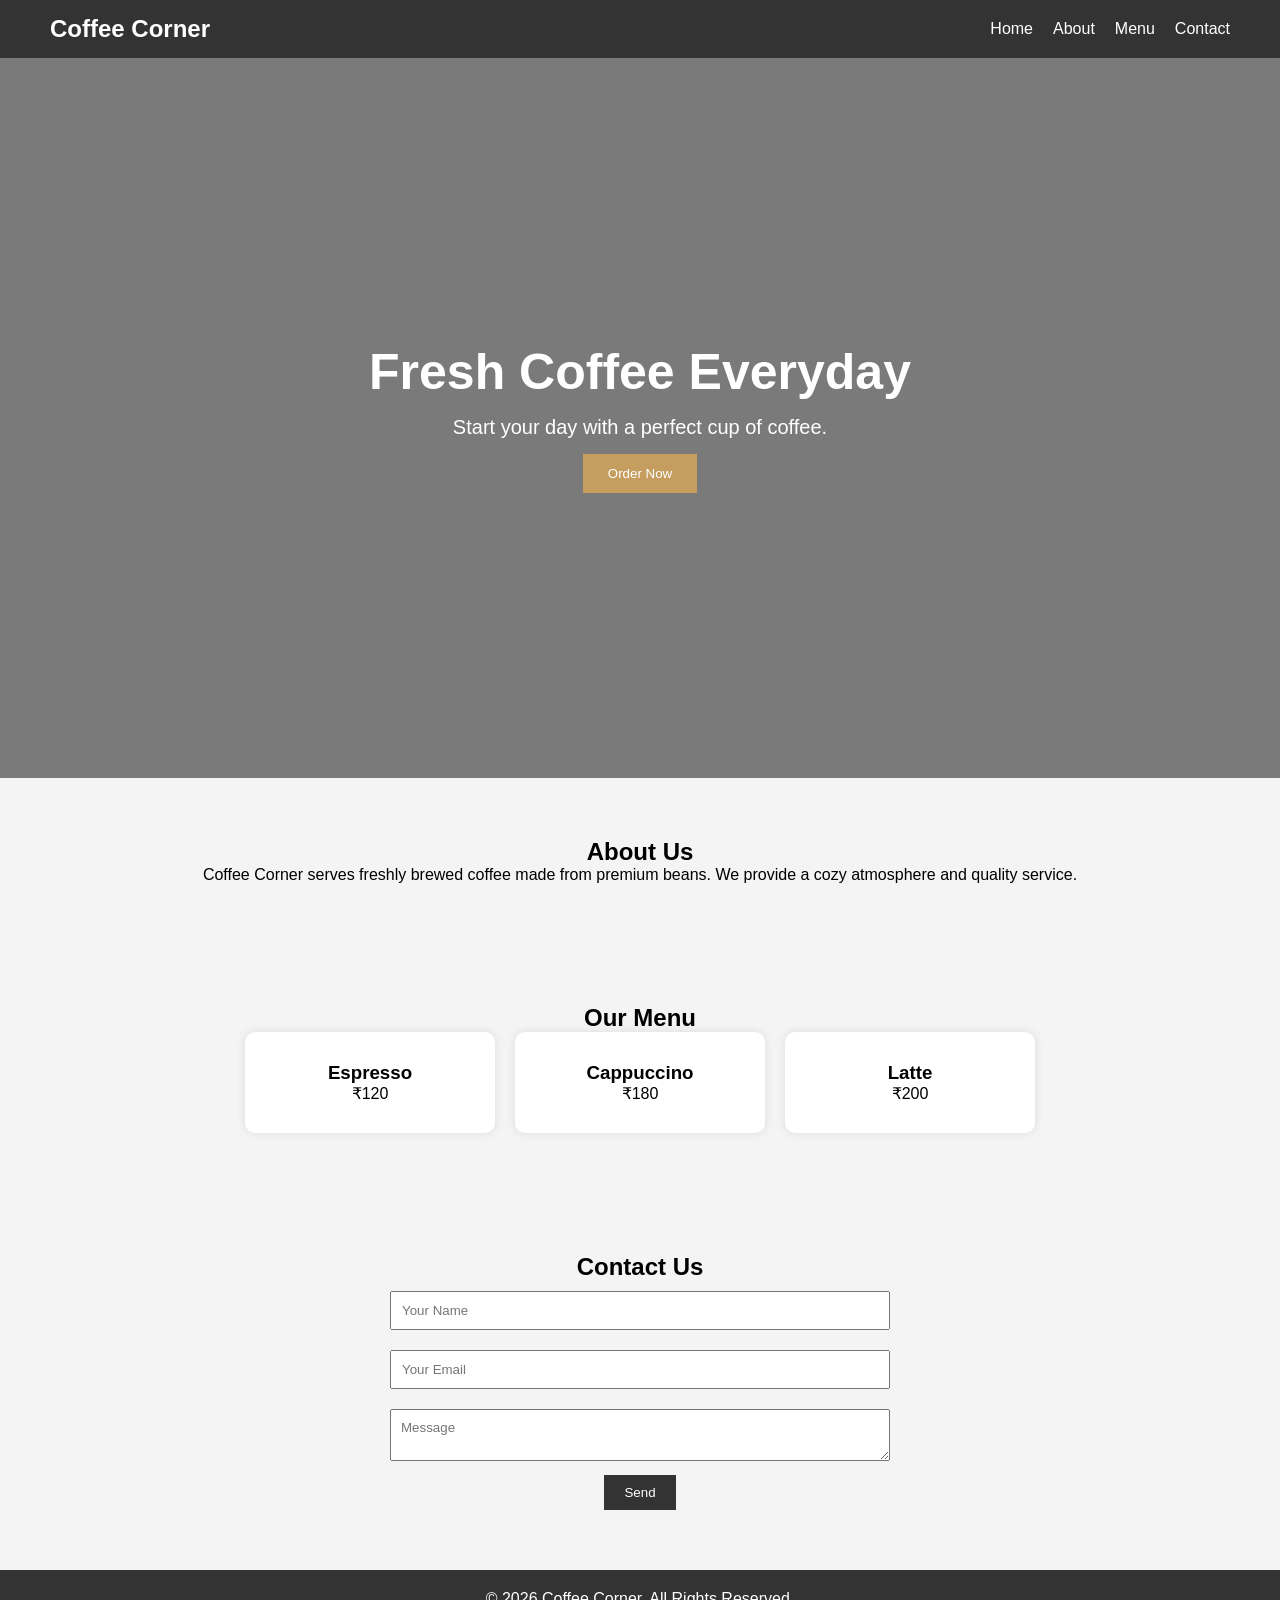
<file: index.html>
<!DOCTYPE html>
<html lang="en">
<head>
<meta charset="UTF-8">
<meta name="viewport" content="width=device-width, initial-scale=1.0">
<title>Coffee Corner</title>
<link rel="stylesheet" href="style.css">
</head>
<body>

<header>
    <nav>
        <h2>Coffee Corner</h2>

        <ul>
            <li><a href="#">Home</a></li>
            <li><a href="#about">About</a></li>
            <li><a href="#menu">Menu</a></li>
            <li><a href="#contact">Contact</a></li>
        </ul>
    </nav>

    <div class="hero">
        <h1>Fresh Coffee Everyday</h1>
        <p>Start your day with a perfect cup of coffee.</p>
        <button>Order Now</button>
    </div>
</header>

<section id="about">
    <h2>About Us</h2>
    <p>
        Coffee Corner serves freshly brewed coffee made from
        premium beans. We provide a cozy atmosphere and quality service.
    </p>
</section>

<section id="menu">
    <h2>Our Menu</h2>

    <div class="cards">
        <div class="card">
            <h3>Espresso</h3>
            <p>₹120</p>
        </div>

        <div class="card">
            <h3>Cappuccino</h3>
            <p>₹180</p>
        </div>

        <div class="card">
            <h3>Latte</h3>
            <p>₹200</p>
        </div>
    </div>
</section>

<section id="contact">
    <h2>Contact Us</h2>

    <form>
        <input type="text" placeholder="Your Name">
        <input type="email" placeholder="Your Email">
        <textarea placeholder="Message"></textarea>
        <button type="submit">Send</button>
    </form>
</section>

<footer>
    <p>© 2026 Coffee Corner. All Rights Reserved.</p>
</footer>

</body>
</html>
</file>
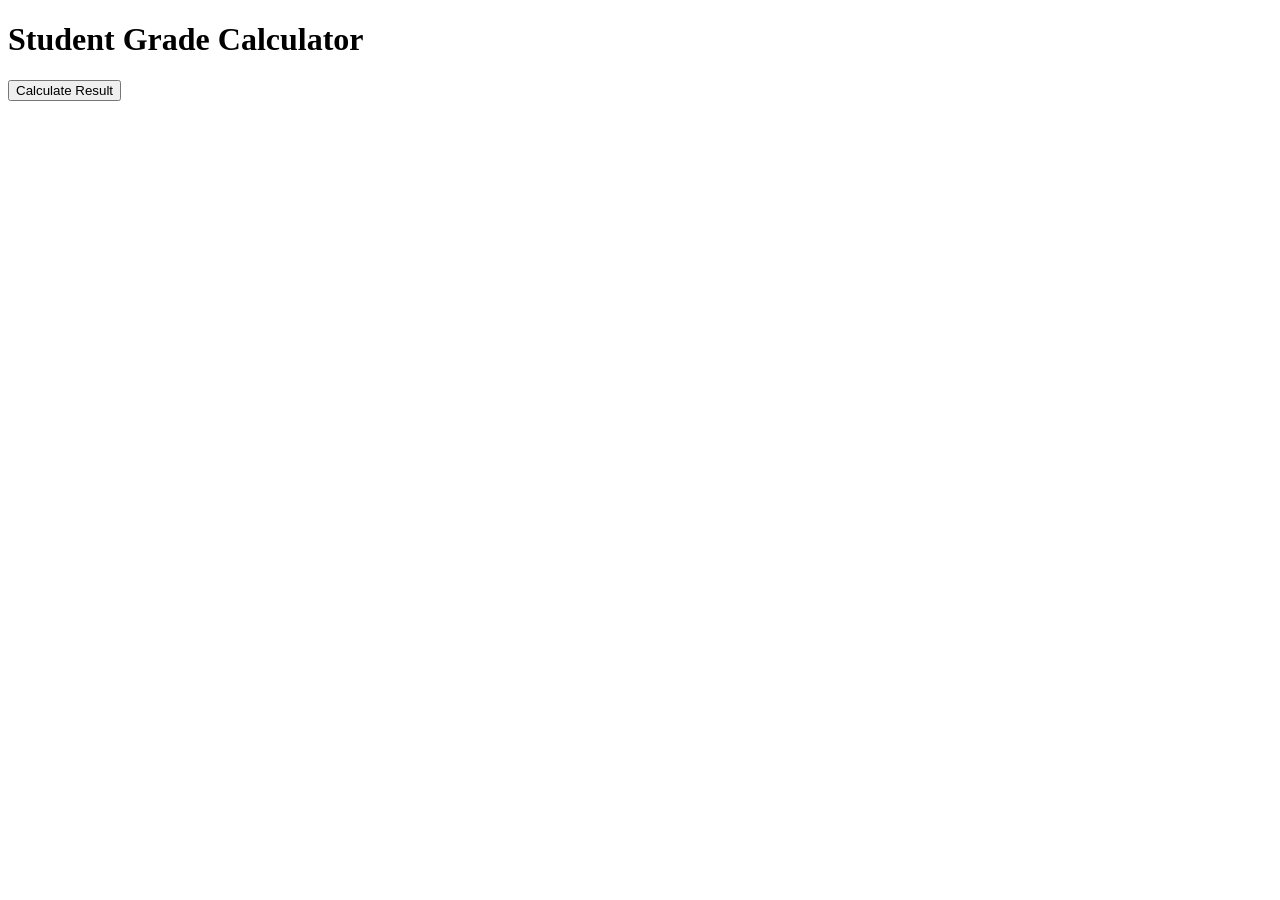
<file: day 18 mini project/index.html>
<!DOCTYPE html>
<html>
<head>
    <title>Student Grade Calculator</title>
</head>
<body>

    <h1>Student Grade Calculator</h1>

    <button onclick="calculateGrade()">
        Calculate Result
    </button>

    <h2 id="result"></h2>

    <script>

        function calculateGrade() {

            let sub1 = Number(prompt("Enter Subject 1 Marks"));
            let sub2 = Number(prompt("Enter Subject 2 Marks"));
            let sub3 = Number(prompt("Enter Subject 3 Marks"));

            let total = sub1 + sub2 + sub3;

            let percentage = total / 3;

            let grade;

            if (percentage >= 90) {
                grade = "A+";
            }
            else if (percentage >= 75) {
                grade = "A";
            }
            else if (percentage >= 60) {
                grade = "B";
            }
            else if (percentage >= 40) {
                grade = "C";
            }
            else {
                grade = "Fail";
            }

            document.getElementById("result").innerHTML =
                "Total: " + total +
                "<br>Percentage: " + percentage.toFixed(2) + "%" +
                "<br>Grade: " + grade;
        }

    </script>

</body>
</html>
</file>
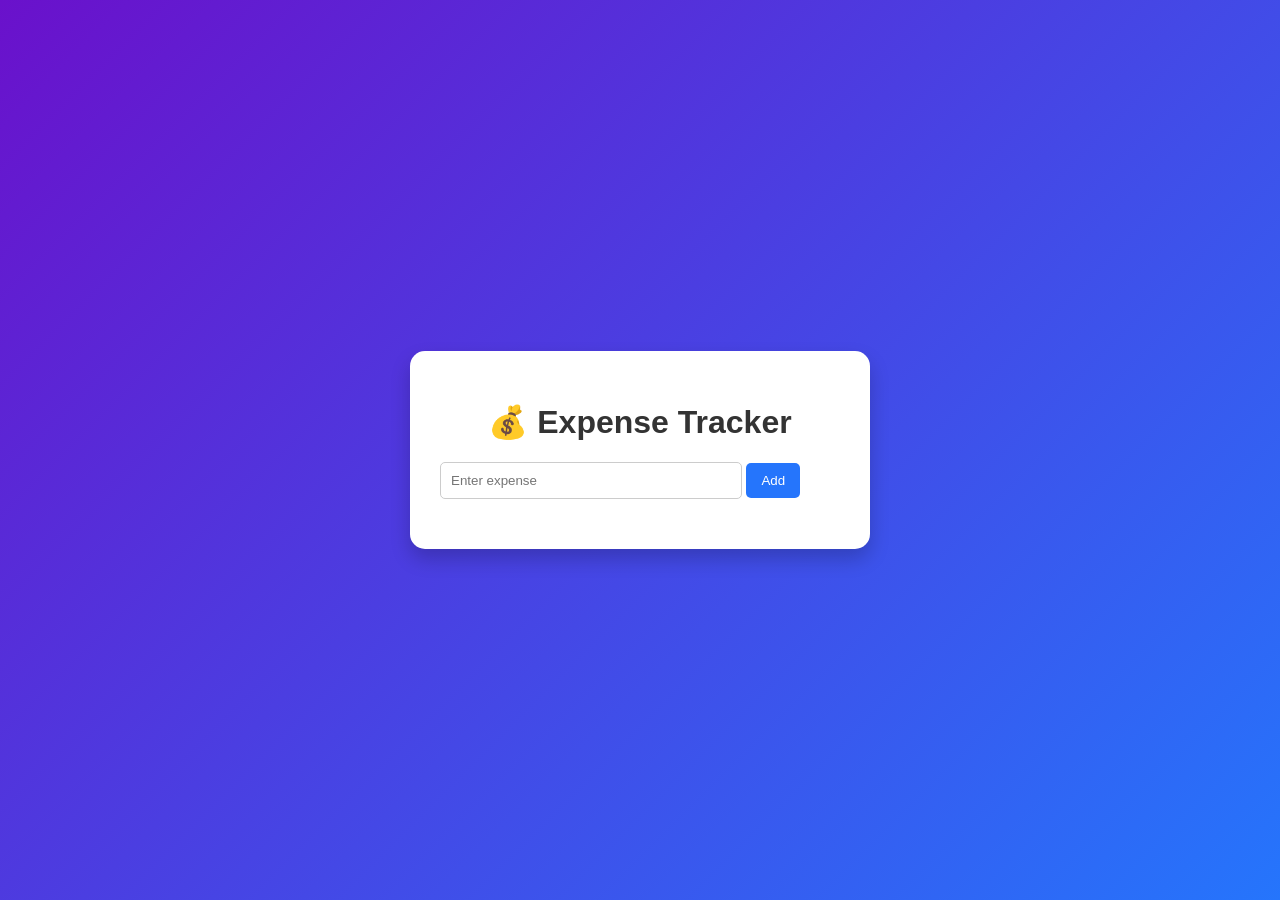
<file: array.html>
<!DOCTYPE html>
<html lang="en">
<head>
<meta charset="UTF-8">
<meta name="viewport" content="width=device-width, initial-scale=1.0">
<title>Expense Tracker</title>

<style>
    body{
        font-family: Arial, sans-serif;
        background: linear-gradient(135deg,#6a11cb,#2575fc);
        display:flex;
        justify-content:center;
        align-items:center;
        height:100vh;
        margin:0;
    }

    .container{
        background:white;
        padding:30px;
        border-radius:15px;
        width:400px;
        box-shadow:0 10px 20px rgba(0,0,0,0.2);
    }

    h1{
        text-align:center;
        color:#333;
    }

    input{
        width:70%;
        padding:10px;
        border:1px solid #ccc;
        border-radius:5px;
    }

    button{
        padding:10px 15px;
        border:none;
        background:#2575fc;
        color:white;
        border-radius:5px;
        cursor:pointer;
    }

    button:hover{
        background:#1a5ed8;
    }

    ul{
        margin-top:20px;
        padding:0;
    }

    li{
        list-style:none;
        padding:8px;
        background:#f2f2f2;
        margin:5px 0;
        border-radius:5px;
    }

    .result{
        margin-top:20px;
        font-weight:bold;
    }
</style>
</head>
<body>

<div class="container">
    <h1>💰 Expense Tracker</h1>

    <input type="number" id="expense" placeholder="Enter expense">
    <button onclick="addExpense()">Add</button>

    <ul id="expenseList"></ul>

    <div class="result" id="summary"></div>
</div>

<script>

let expenses = [];

function addExpense() {

    let amount = Number(document.getElementById("expense").value);

    if(amount <= 0){
        alert("Enter a valid expense!");
        return;
    }

    expenses.push(amount);

    document.getElementById("expense").value = "";

    displayExpenses();
}

function displayExpenses(){

    let list = document.getElementById("expenseList");
    list.innerHTML = "";

    for(let expense of expenses){

        list.innerHTML += `<li>₹${expense}</li>`;
    }

    let total = 0;

    for(let expense of expenses){
        total += expense;
    }

    let highest = Math.max(...expenses);

    document.getElementById("summary").innerHTML =
    `Total Expenses: ${expenses.length}<br>
     Total Amount: ₹${total}<br>
     Highest Expense: ₹${highest}`;
}

</script>

</body>
</html
</file>
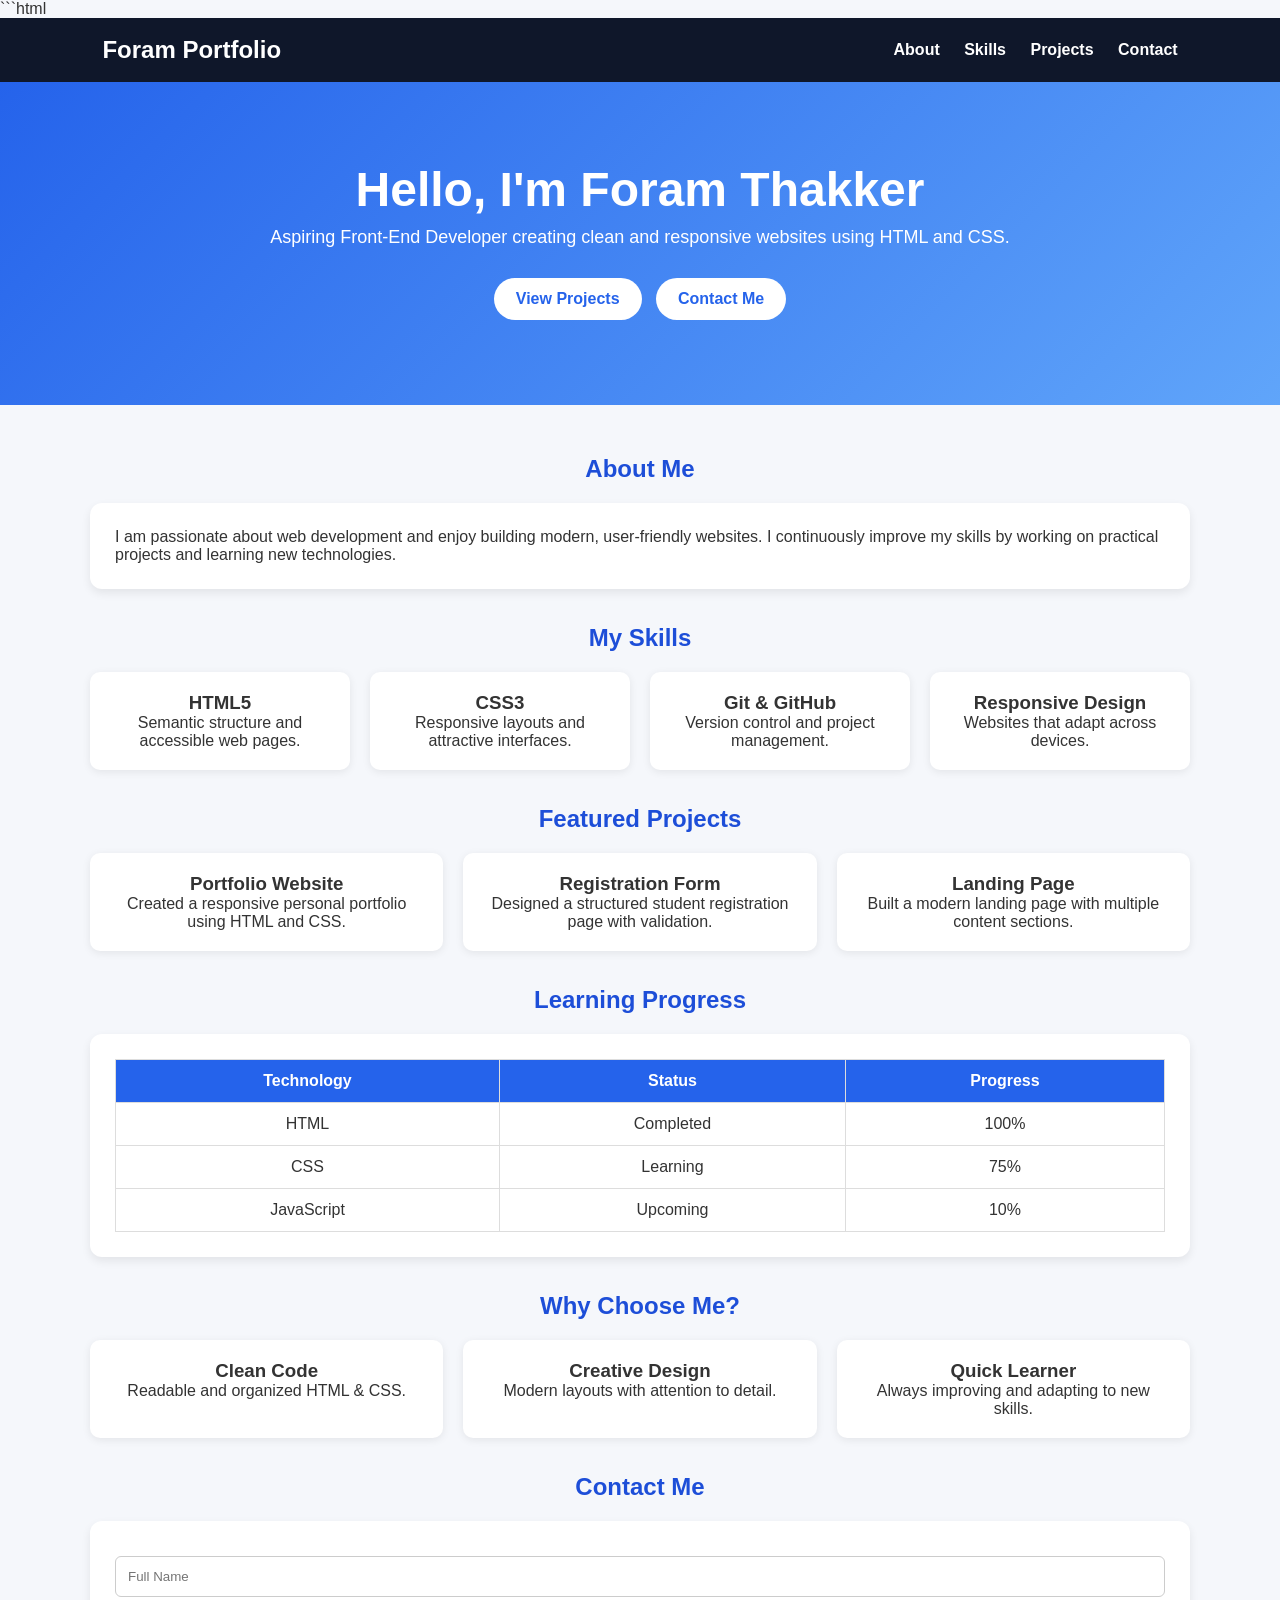
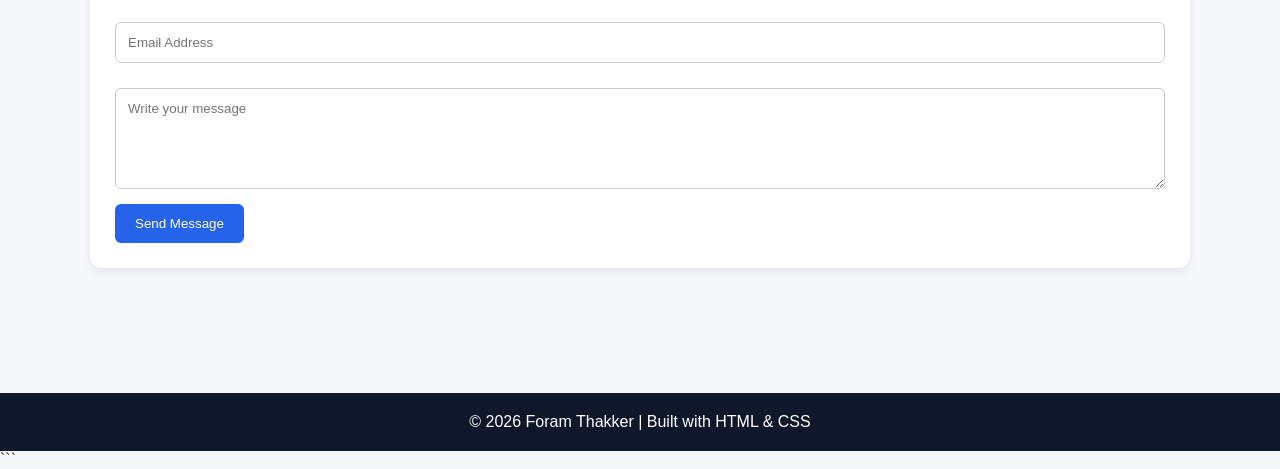
<file: day 7 bfirst project.html>
```html
<!DOCTYPE html>
<html lang="en">
<head>
<meta charset="UTF-8">
<meta name="viewport" content="width=device-width, initial-scale=1.0">
<title>Foram Thakker | Portfolio</title>

<style>
*{
    margin:0;
    padding:0;
    box-sizing:border-box;
    font-family:Arial, Helvetica, sans-serif;
}

html{
    scroll-behavior:smooth;
}

body{
    background:#f5f7fb;
    color:#333;
}

header{
    background:#0f172a;
    color:white;
    display:flex;
    justify-content:space-between;
    align-items:center;
    padding:18px 8%;
    position:sticky;
    top:0;
}

header h2{
    font-size:24px;
}

nav a{
    color:white;
    text-decoration:none;
    margin-left:20px;
    font-weight:bold;
}

nav a:hover{
    color:#93c5fd;
}

.hero{
    background:linear-gradient(135deg,#2563eb,#60a5fa);
    color:white;
    text-align:center;
    padding:80px 20px;
}

.hero h1{
    font-size:48px;
    margin-bottom:10px;
}

.hero p{
    font-size:18px;
    margin-bottom:25px;
}

.btn{
    display:inline-block;
    background:white;
    color:#2563eb;
    text-decoration:none;
    padding:12px 22px;
    border-radius:30px;
    margin:5px;
    font-weight:bold;
}

.container{
    width:90%;
    max-width:1100px;
    margin:auto;
    padding:50px 0;
}

.section{
    margin-bottom:35px;
}

.section h2{
    text-align:center;
    color:#1d4ed8;
    margin-bottom:20px;
}

.card{
    background:white;
    padding:25px;
    border-radius:12px;
    box-shadow:0 4px 10px rgba(0,0,0,0.08);
}

.grid{
    display:grid;
    grid-template-columns:repeat(auto-fit,minmax(220px,1fr));
    gap:20px;
}

.skill-box,
.project-box,
.feature-box{
    background:white;
    padding:20px;
    border-radius:10px;
    text-align:center;
    box-shadow:0 2px 8px rgba(0,0,0,0.08);
    transition:0.3s;
}

.skill-box:hover,
.project-box:hover,
.feature-box:hover{
    transform:translateY(-5px);
}

table{
    width:100%;
    border-collapse:collapse;
}

th,td{
    border:1px solid #ddd;
    padding:12px;
    text-align:center;
}

th{
    background:#2563eb;
    color:white;
}

input,
textarea{
    width:100%;
    padding:12px;
    margin-top:10px;
    margin-bottom:15px;
    border:1px solid #ccc;
    border-radius:6px;
}

button{
    background:#2563eb;
    color:white;
    border:none;
    padding:12px 20px;
    border-radius:6px;
    cursor:pointer;
}

footer{
    background:#0f172a;
    color:white;
    text-align:center;
    padding:20px;
    margin-top:40px;
}
</style>

</head>

<body>

<header>
    <h2>Foram Portfolio</h2>

    <nav>
        <a href="#about">About</a>
        <a href="#skills">Skills</a>
        <a href="#projects">Projects</a>
        <a href="#contact">Contact</a>
    </nav>
</header>

<section class="hero">
    <h1>Hello, I'm Foram Thakker</h1>
    <p>Aspiring Front-End Developer creating clean and responsive websites using HTML and CSS.</p>

    <a href="#projects" class="btn">View Projects</a>
    <a href="#contact" class="btn">Contact Me</a>
</section>

<div class="container">

<section class="section" id="about">
    <h2>About Me</h2>

    <div class="card">
        <p>
            I am passionate about web development and enjoy building modern,
            user-friendly websites. I continuously improve my skills by working
            on practical projects and learning new technologies.
        </p>
    </div>
</section>

<section class="section" id="skills">

<h2>My Skills</h2>

<div class="grid">

<div class="skill-box">
<h3>HTML5</h3>
<p>Semantic structure and accessible web pages.</p>
</div>

<div class="skill-box">
<h3>CSS3</h3>
<p>Responsive layouts and attractive interfaces.</p>
</div>

<div class="skill-box">
<h3>Git & GitHub</h3>
<p>Version control and project management.</p>
</div>

<div class="skill-box">
<h3>Responsive Design</h3>
<p>Websites that adapt across devices.</p>
</div>

</div>

</section>

<section class="section" id="projects">

<h2>Featured Projects</h2>

<div class="grid">

<div class="project-box">
<h3>Portfolio Website</h3>
<p>Created a responsive personal portfolio using HTML and CSS.</p>
</div>

<div class="project-box">
<h3>Registration Form</h3>
<p>Designed a structured student registration page with validation.</p>
</div>

<div class="project-box">
<h3>Landing Page</h3>
<p>Built a modern landing page with multiple content sections.</p>
</div>

</div>

</section>

<section class="section">

<h2>Learning Progress</h2>

<div class="card">

<table>

<tr>
<th>Technology</th>
<th>Status</th>
<th>Progress</th>
</tr>

<tr>
<td>HTML</td>
<td>Completed</td>
<td>100%</td>
</tr>

<tr>
<td>CSS</td>
<td>Learning</td>
<td>75%</td>
</tr>

<tr>
<td>JavaScript</td>
<td>Upcoming</td>
<td>10%</td>
</tr>

</table>

</div>

</section>

<section class="section">

<h2>Why Choose Me?</h2>

<div class="grid">

<div class="feature-box">
<h3>Clean Code</h3>
<p>Readable and organized HTML & CSS.</p>
</div>

<div class="feature-box">
<h3>Creative Design</h3>
<p>Modern layouts with attention to detail.</p>
</div>

<div class="feature-box">
<h3>Quick Learner</h3>
<p>Always improving and adapting to new skills.</p>
</div>

</div>

</section>

<section class="section" id="contact">

<h2>Contact Me</h2>

<div class="card">

<form>

<input type="text" placeholder="Full Name" required>

<input type="email" placeholder="Email Address" required>

<textarea rows="5" placeholder="Write your message"></textarea>

<button type="submit">Send Message</button>

</form>

</div>

</section>

</div>

<footer>
<p>© 2026 Foram Thakker | Built with HTML & CSS</p>
</footer>

</body>
</html>
```
</file>
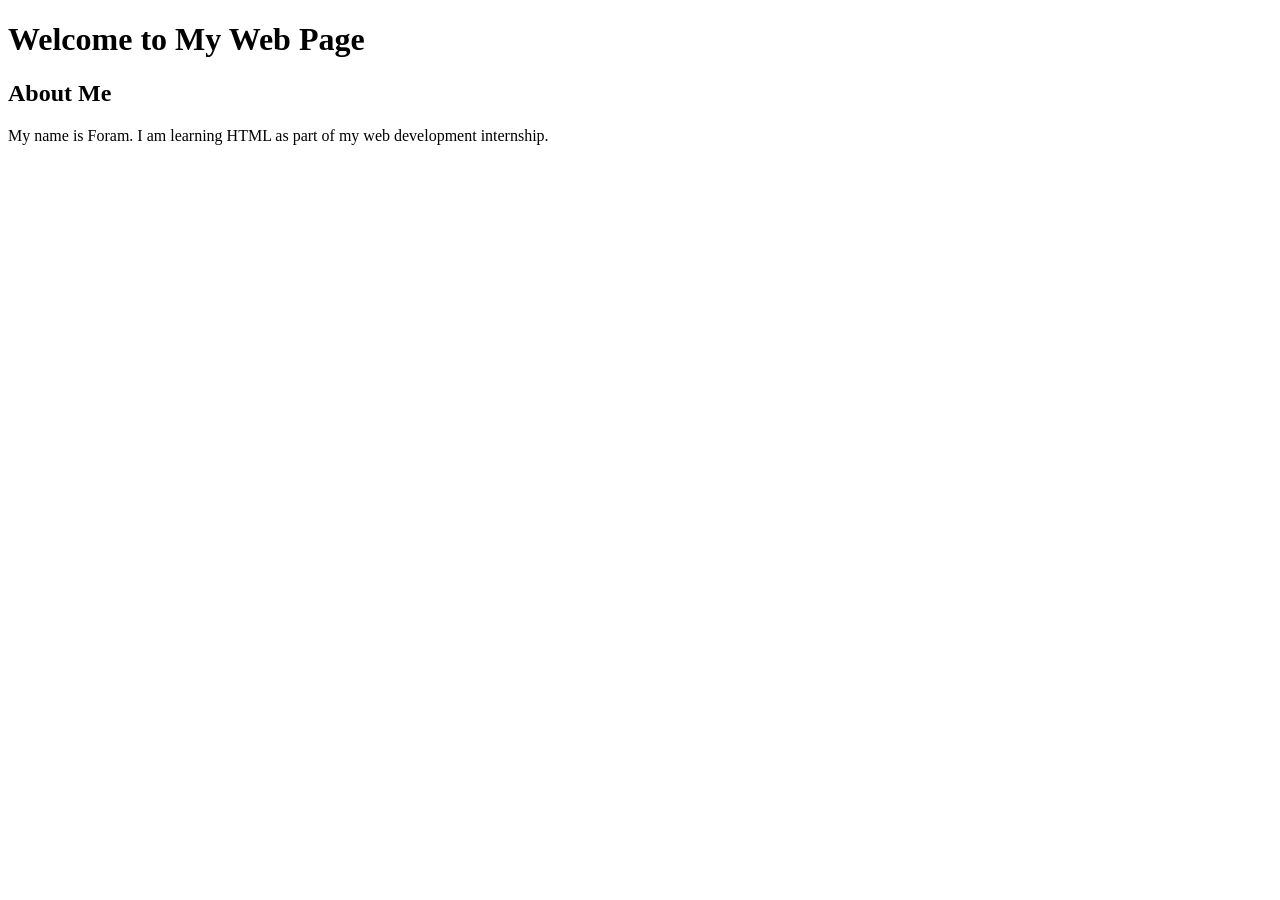
<file: day4.html>
<!DOCTYPE html>
<html>
<head>
    <title>HTML Fundamentals</title>
</head>
<body>
<h1>Welcome to My Web Page</h1>
<h2>About Me</h2>
<p>My name is Foram. I am learning HTML as part of my web development internship.</p>
</body>
</html>
</file>
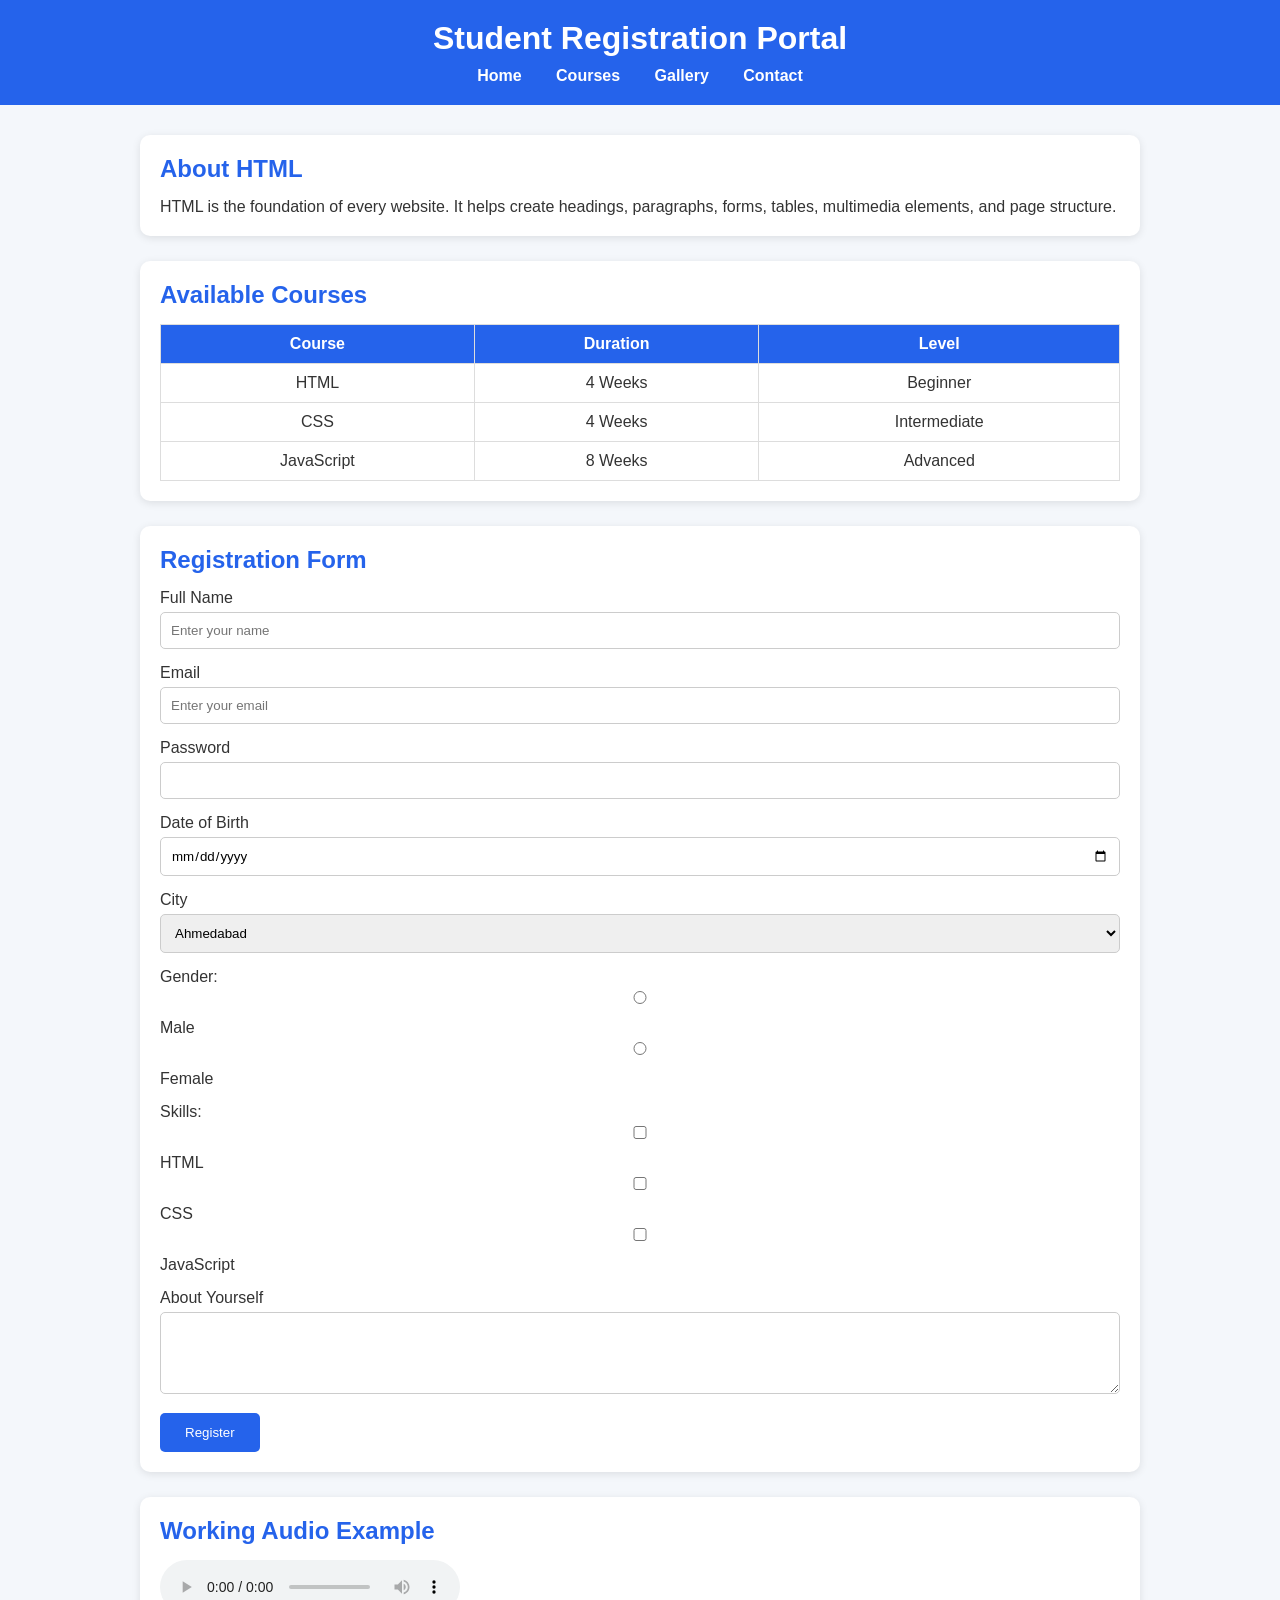
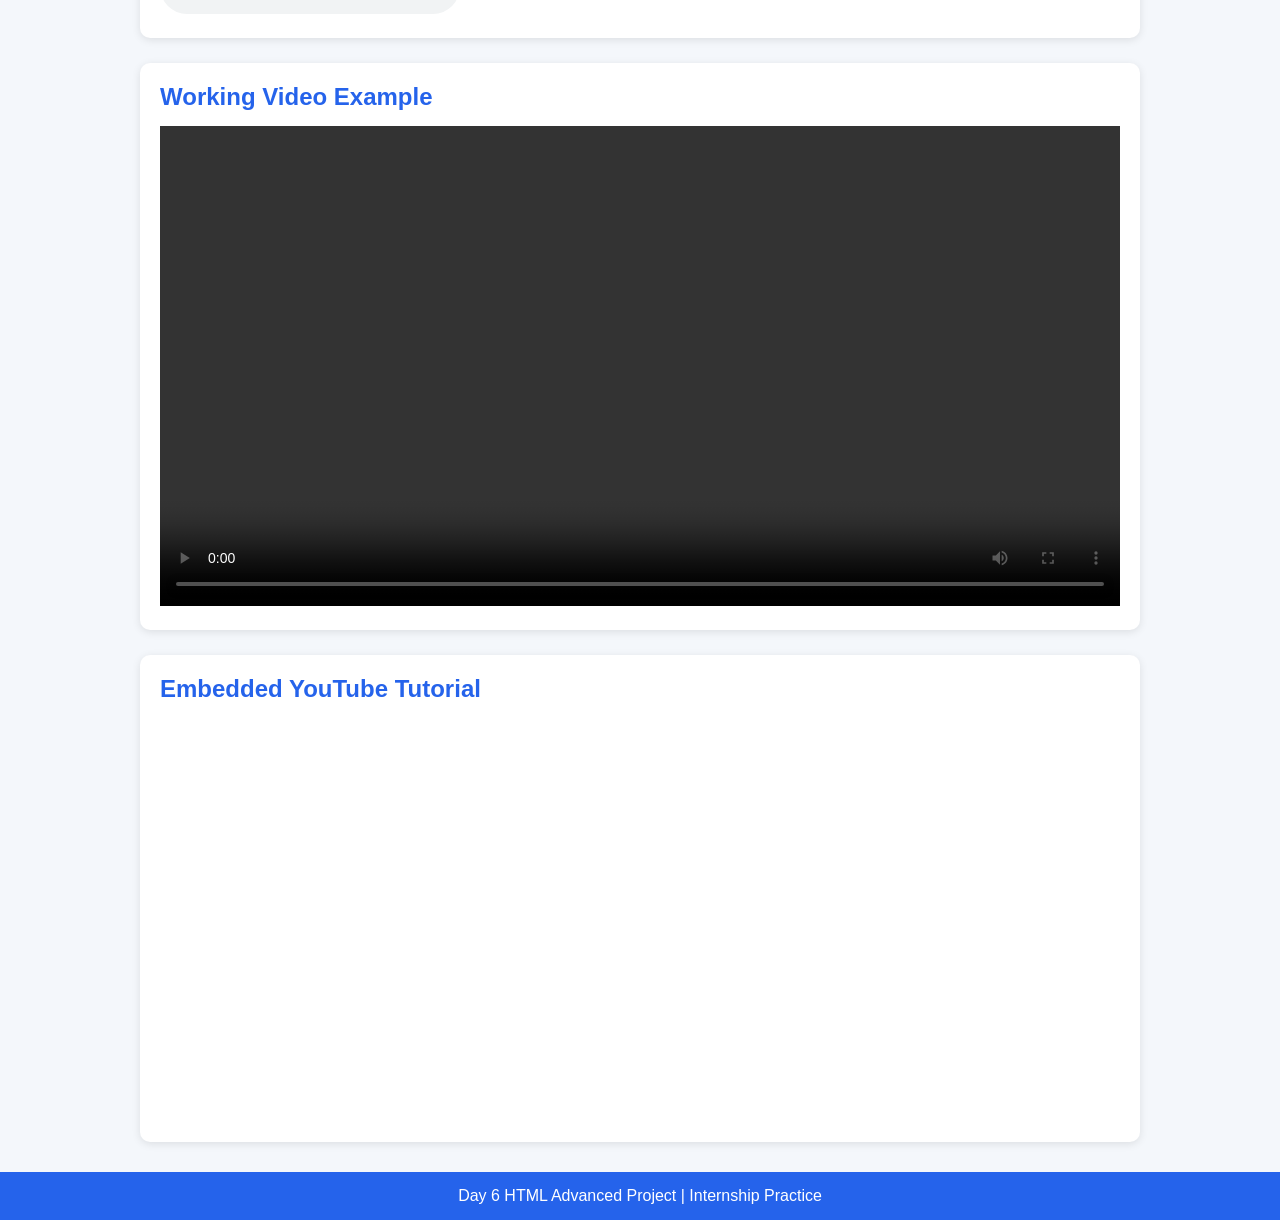
<file: day6 advanced.html>
<!DOCTYPE html>

<html lang="en">
<head>
<meta charset="UTF-8">
<meta name="viewport" content="width=device-width, initial-scale=1.0">
<title>Student Registration Portal</title>

<style>
*{
    margin:0;
    padding:0;
    box-sizing:border-box;
    font-family:Arial, sans-serif;
}

body{
    background:#f4f7fb;
    color:#333;
}

header{
    background:#2563eb;
    color:white;
    padding:20px;
    text-align:center;
}

nav{
    margin-top:10px;
}

nav a{
    color:white;
    text-decoration:none;
    margin:0 15px;
    font-weight:bold;
}

.container{
    width:90%;
    max-width:1000px;
    margin:30px auto;
}

.card{
    background:white;
    padding:20px;
    margin-bottom:25px;
    border-radius:10px;
    box-shadow:0 2px 8px rgba(0,0,0,0.1);
}

h2{
    color:#2563eb;
    margin-bottom:15px;
}

table{
    width:100%;
    border-collapse:collapse;
}

table th,
table td{
    border:1px solid #ddd;
    padding:10px;
    text-align:center;
}

table th{
    background:#2563eb;
    color:white;
}

input,
select,
textarea{
    width:100%;
    padding:10px;
    margin-top:5px;
    margin-bottom:15px;
    border:1px solid #ccc;
    border-radius:5px;
}

.radio-group,
.checkbox-group{
    margin-bottom:15px;
}

button{
    background:#2563eb;
    color:white;
    border:none;
    padding:12px 25px;
    border-radius:5px;
    cursor:pointer;
}

button:hover{
    opacity:0.9;
}

iframe{
    width:100%;
    height:400px;
    border:none;
}

footer{
    text-align:center;
    background:#2563eb;
    color:white;
    padding:15px;
    margin-top:30px;
}
</style>

</head>

<body>

<header>
<h1>Student Registration Portal</h1>

<nav>
<a href="#">Home</a>
<a href="#">Courses</a>
<a href="#">Gallery</a>
<a href="#">Contact</a>
</nav>

</header>

<div class="container">

<div class="card">

<h2>About HTML</h2>

<p>
HTML is the foundation of every website. It helps create headings,
paragraphs, forms, tables, multimedia elements, and page structure.
</p>

</div>

<div class="card">

<h2>Available Courses</h2>

<table>

<tr>
<th>Course</th>
<th>Duration</th>
<th>Level</th>
</tr>

<tr>
<td>HTML</td>
<td>4 Weeks</td>
<td>Beginner</td>
</tr>

<tr>
<td>CSS</td>
<td>4 Weeks</td>
<td>Intermediate</td>
</tr>

<tr>
<td>JavaScript</td>
<td>8 Weeks</td>
<td>Advanced</td>
</tr>

</table>

</div>

<div class="card">

<h2>Registration Form</h2>

<form>

<label>Full Name</label> <input type="text" required placeholder="Enter your name">

<label>Email</label> <input type="email" required placeholder="Enter your email">

<label>Password</label> <input type="password" required>

<label>Date of Birth</label> <input type="date">

<label>City</label>

<select>
<option>Ahmedabad</option>
<option>Gandhinagar</option>
<option>Surat</option>
<option>Vadodara</option>
</select>

<div class="radio-group">
Gender:
<input type="radio" name="gender"> Male
<input type="radio" name="gender"> Female
</div>

<div class="checkbox-group">
Skills:
<input type="checkbox"> HTML
<input type="checkbox"> CSS
<input type="checkbox"> JavaScript
</div>

<label>About Yourself</label>

<textarea rows="4"></textarea>

<button type="submit">
Register
</button>

</form>

</div>

<div class="card">

<h2>Working Audio Example</h2>

<audio controls>
<source src="https://www.w3schools.com/html/horse.mp3" type="audio/mpeg">
Your browser does not support audio.
</audio>

</div>

<div class="card">

<h2>Working Video Example</h2>

<video width="100%" controls>
<source src="https://www.w3schools.com/html/mov_bbb.mp4" type="video/mp4">
Your browser does not support video.
</video>

</div>

<div class="card">

<h2>Embedded YouTube Tutorial</h2>

<iframe
src="https://www.youtube.com/embed/qz0aGYrrlhU"
title="HTML Full Course">
</iframe>

</div>

</div>

<footer>

<p>
Day 6 HTML Advanced Project | Internship Practice
</p>

</footer>

</body>
</html>
</file>
<file: style.css>
*{
    margin:0;
    padding:0;
    box-sizing:border-box;
    font-family:Arial, sans-serif;
}

body{
    background:#f4f4f4;
}

nav{
    background:#333;
    color:white;
    display:flex;
    justify-content:space-between;
    align-items:center;
    padding:15px 50px;
}

nav ul{
    list-style:none;
    display:flex;
}

nav ul li{
    margin-left:20px;
}

nav ul li a{
    color:white;
    text-decoration:none;
}

.hero{
    height:80vh;
    background:linear-gradient(rgba(0,0,0,0.5),
    rgba(0,0,0,0.5)),
    url("https://images.unsplash.com/photo-1495474472287-4d71bcdd2085");
    background-size:cover;
    background-position:center;
    color:white;
    display:flex;
    flex-direction:column;
    justify-content:center;
    align-items:center;
    text-align:center;
}

.hero h1{
    font-size:50px;
}

.hero p{
    margin:15px 0;
    font-size:20px;
}

.hero button{
    padding:12px 25px;
    border:none;
    background:#c59d5f;
    color:white;
    cursor:pointer;
}

section{
    padding:60px 20px;
    text-align:center;
}

.cards{
    display:flex;
    justify-content:center;
    gap:20px;
    flex-wrap:wrap;
}

.card{
    background:white;
    padding:30px;
    width:250px;
    border-radius:10px;
    box-shadow:0 0 10px rgba(0,0,0,0.1);
}

form{
    max-width:500px;
    margin:auto;
}

form input,
form textarea{
    width:100%;
    padding:10px;
    margin:10px 0;
}

form button{
    padding:10px 20px;
    background:#333;
    color:white;
    border:none;
    cursor:pointer;
}

footer{
    background:#333;
    color:white;
    text-align:center;
    padding:20px;
}

@media(max-width:768px){

    nav{
        flex-direction:column;
    }

    nav ul{
        margin-top:10px;
    }

    .hero h1{
        font-size:35px;
    }
}
</file>
